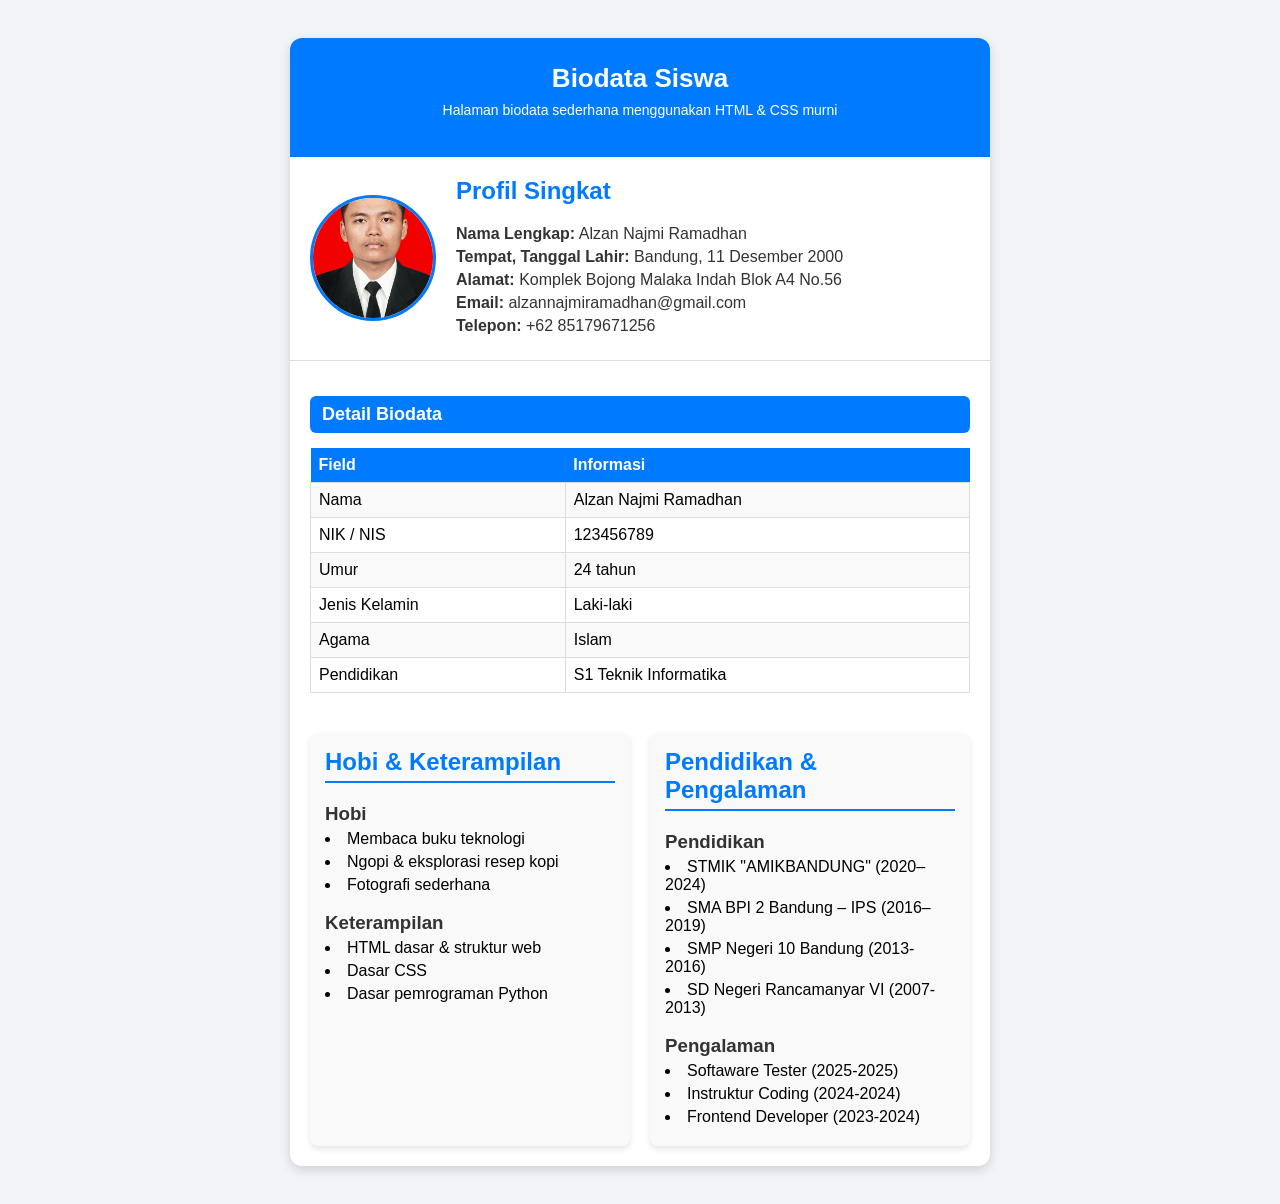
<file: online/Hari-2/index.html>
<!DOCTYPE html>
<html lang="id">
  <head>
    <meta charset="UTF-8" />
    <meta name="viewport" content="width=device-width, initial-scale=1.0" />
    <title>Biodata Siswa</title>
    <link rel="stylesheet" href="style.css" />
  </head>
  <body>
    <div class="container">
      <div class="header">
        <h1>Biodata Siswa</h1>
        <p>Halaman biodata sederhana menggunakan HTML & CSS murni</p>
      </div>

      <div class="profile-section">
        <img src="Foto Diri.jpeg" alt="Foto Profil" class="profile-img" />
        <div class="profile-info">
          <h2>Profil Singkat</h2>
          <p><strong>Nama Lengkap:</strong> Alzan Najmi Ramadhan</p>
          <p>
            <strong>Tempat, Tanggal Lahir:</strong> Bandung, 11 Desember 2000
          </p>
          <p>
            <strong>Alamat:</strong> Komplek Bojong Malaka Indah Blok A4 No.56
          </p>
          <p><strong>Email:</strong> alzannajmiramadhan@gmail.com</p>
          <p><strong>Telepon:</strong> +62 85179671256</p>
        </div>
      </div>

      <div class="detail-section">
        <h2>Detail Biodata</h2>
        <table>
          <tr>
            <th>Field</th>
            <th>Informasi</th>
          </tr>
          <tr>
            <td>Nama</td>
            <td>Alzan Najmi Ramadhan</td>
          </tr>
          <tr>
            <td>NIK / NIS</td>
            <td>123456789</td>
          </tr>
          <tr>
            <td>Umur</td>
            <td>24 tahun</td>
          </tr>
          <tr>
            <td>Jenis Kelamin</td>
            <td>Laki-laki</td>
          </tr>
          <tr>
            <td>Agama</td>
            <td>Islam</td>
          </tr>
          <tr>
            <td>Pendidikan</td>
            <td>S1 Teknik Informatika</td>
          </tr>
        </table>
      </div>
      <!-- Hobi & Pengalaman -->
    <div class="extra-section">
      <div class="left">
        <h2>Hobi & Keterampilan</h2>
        <h3>Hobi</h3>
          <li>Membaca buku teknologi</li>
          <li>Ngopi & eksplorasi resep kopi</li>
          <li>Fotografi sederhana</li>

        <h3>Keterampilan</h3>

          <li>HTML dasar & struktur web</li>
          <li>Dasar CSS</li>
          <li>Dasar pemrograman Python</li>
        <!-- <h3>Tautan</h3>
        <p><a href="#" target="_blank">LinkedIn</a></p> -->
      </div>
      <div class="right">
        <h2>Pendidikan & Pengalaman</h2>
        <h3>Pendidikan</h3>
          <li>STMIK "AMIKBANDUNG" (2020–2024)</li>
          <li>SMA BPI 2 Bandung – IPS (2016–2019)</li>
          <li>SMP Negeri 10 Bandung (2013-2016)</li>
          <li>SD Negeri Rancamanyar VI (2007-2013)</li>
        <h3>Pengalaman</h3>
        <li>Softaware Tester (2025-2025)</li>
        <li>Instruktur Coding (2024-2024)</li>
        <li>Frontend Developer (2023-2024)</li>
    </div>
  </body>
</html>
</file>
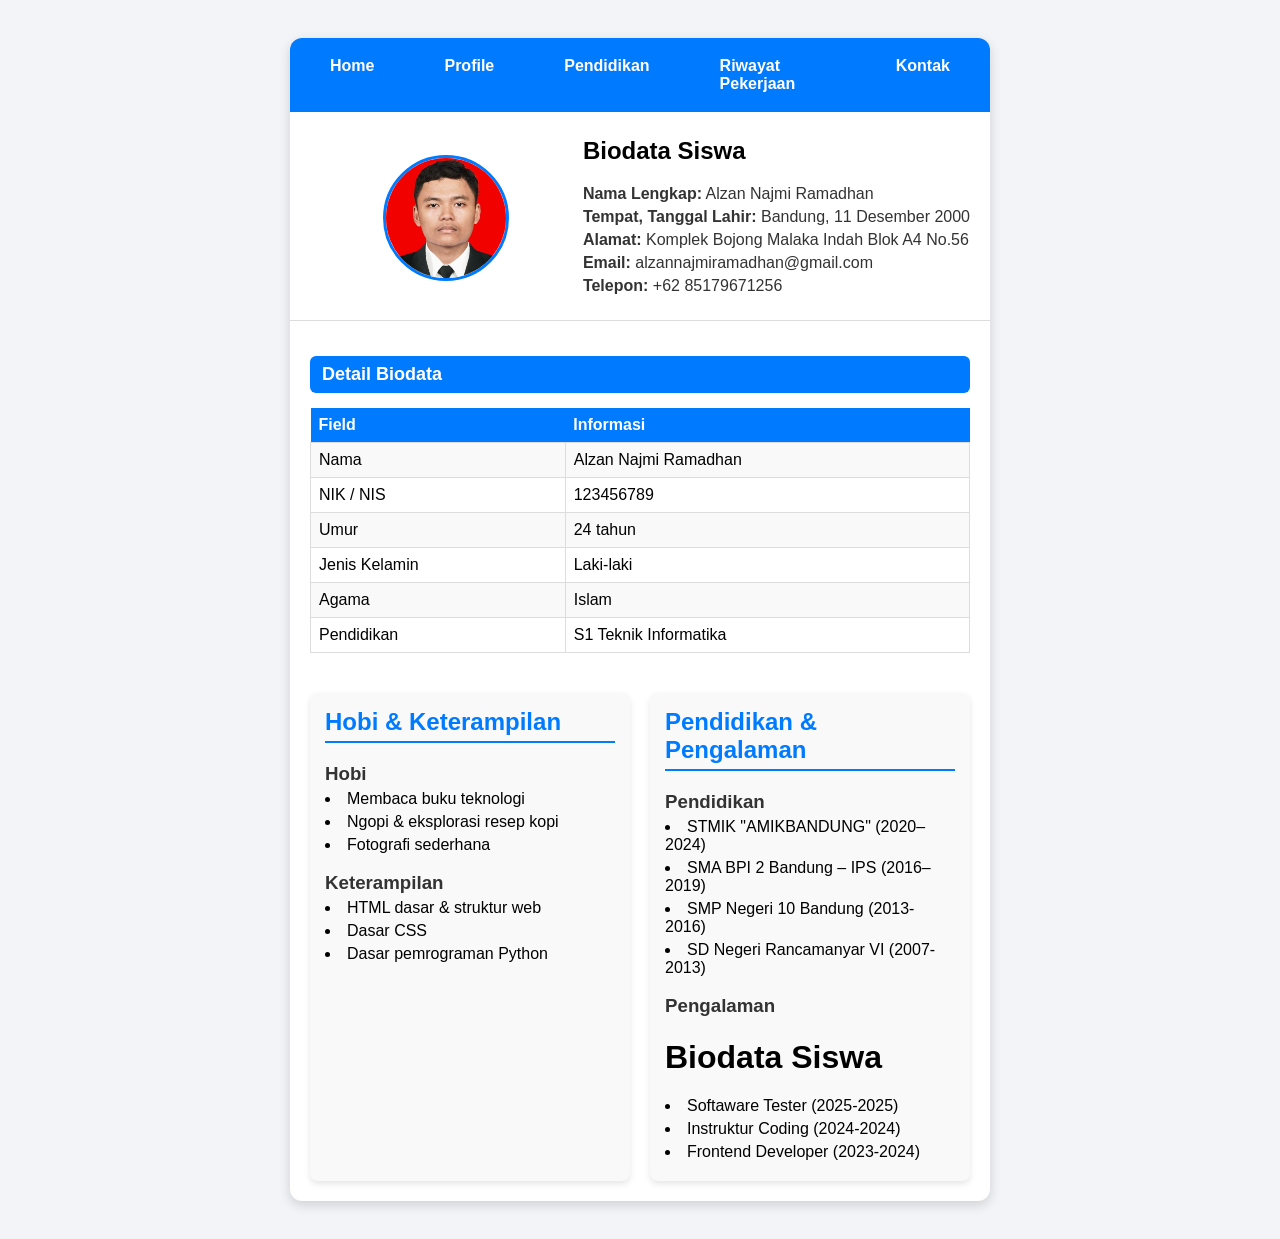
<file: online/Hari-3/index.html>
<!DOCTYPE html>
<html lang="id">
  <head>
    <link
   rel="stylesheet"
   href="https://cdnjs.cloudflare.com/ajax/libs/font-awesome/6.5.0/css/all.min.css"
   />
   <meta charset="UTF-8" />
   <meta name="viewport" content="width=device-width, initial-scale=1.0" />
   <title>Biodata Siswa</title>
   <link rel="stylesheet" href="style.css" />
</head>
<body>
    <div class="container">
        <div class="navbar">
            <ul>
                <li>
                      <a href="#">Home</a>
                    </li>
                    <li>
                        <a href="#">Profile</a>
                    </li>
                    <li>
                        <a href="#">Pendidikan</a>
                    </li>    
                    <li>
                        <a href="#">Riwayat Pekerjaan</a>
                    </li>
                    <li>
                        <a href="#">Kontak</a>
                    </li>
                </ul>
            </div>
            <!--  -->
            <div class="profile-section">
                <img src="Foto Diri.jpeg" alt="Foto Profil" class="profile-img" />
                <div class="profile-info">
                    <h2>Biodata Siswa</h2>
                    <p><strong>Nama Lengkap:</strong> Alzan Najmi Ramadhan</p>
                    <p>
                        <strong>Tempat, Tanggal Lahir:</strong> Bandung, 11 Desember 2000
          </p>
          <p>
            <strong>Alamat:</strong> Komplek Bojong Malaka Indah Blok A4 No.56
          </p>
          <p><strong>Email:</strong> alzannajmiramadhan@gmail.com</p>
          <p><strong>Telepon:</strong> +62 85179671256</p>
        </div>
      </div>
<!--  -->
      <div class="detail-section">
        <h2>Detail Biodata</h2>
        <table>
          <tr>
            <th>Field</th>
            <th>Informasi</th>
          </tr>
          <tr>
            <td>Nama</td>
            <td>Alzan Najmi Ramadhan</td>
          </tr>
          <tr>
            <td>NIK / NIS</td>
            <td>123456789</td>
          </tr>
          <tr>
            <td>Umur</td>
            <td>24 tahun</td>
          </tr>
          <tr>
            <td>Jenis Kelamin</td>
            <td>Laki-laki</td>
          </tr>
          <tr>
            <td>Agama</td>
            <td>Islam</td>
          </tr>
          <tr>
            <td>Pendidikan</td>
            <td>S1 Teknik Informatika</td>
          </tr>
        </table>
      </div>
      <!-- Hobi & Pengalaman -->
    <div class="extra-section">
      <div class="left">
        <h2>Hobi & Keterampilan</h2>
        <h3>Hobi</h3>
          <li>Membaca buku teknologi</li>
          <li>Ngopi & eksplorasi resep kopi</li>
          <li>Fotografi sederhana</li>
        <h3>Keterampilan</h3>
          <li>HTML dasar & struktur web</li>
          <li>Dasar CSS</li>
          <li>Dasar pemrograman Python</li>
      </div>
      <div class="right">
        <h2>Pendidikan & Pengalaman</h2>
        <h3>Pendidikan</h3>
          <li>STMIK "AMIKBANDUNG" (2020–2024)</li>
          <li>SMA BPI 2 Bandung – IPS (2016–2019)</li>
          <li>SMP Negeri 10 Bandung (2013-2016)</li>
          <li>SD Negeri Rancamanyar VI (2007-2013)</li>
        <h3>Pengalaman</h3>
        <h1>Biodata Siswa</h1>
        <li>Softaware Tester (2025-2025)</li>
        <li>Instruktur Coding (2024-2024)</li>
        <li>Frontend Developer (2023-2024)</li>
    </div>
  </body>
</html>
</file>
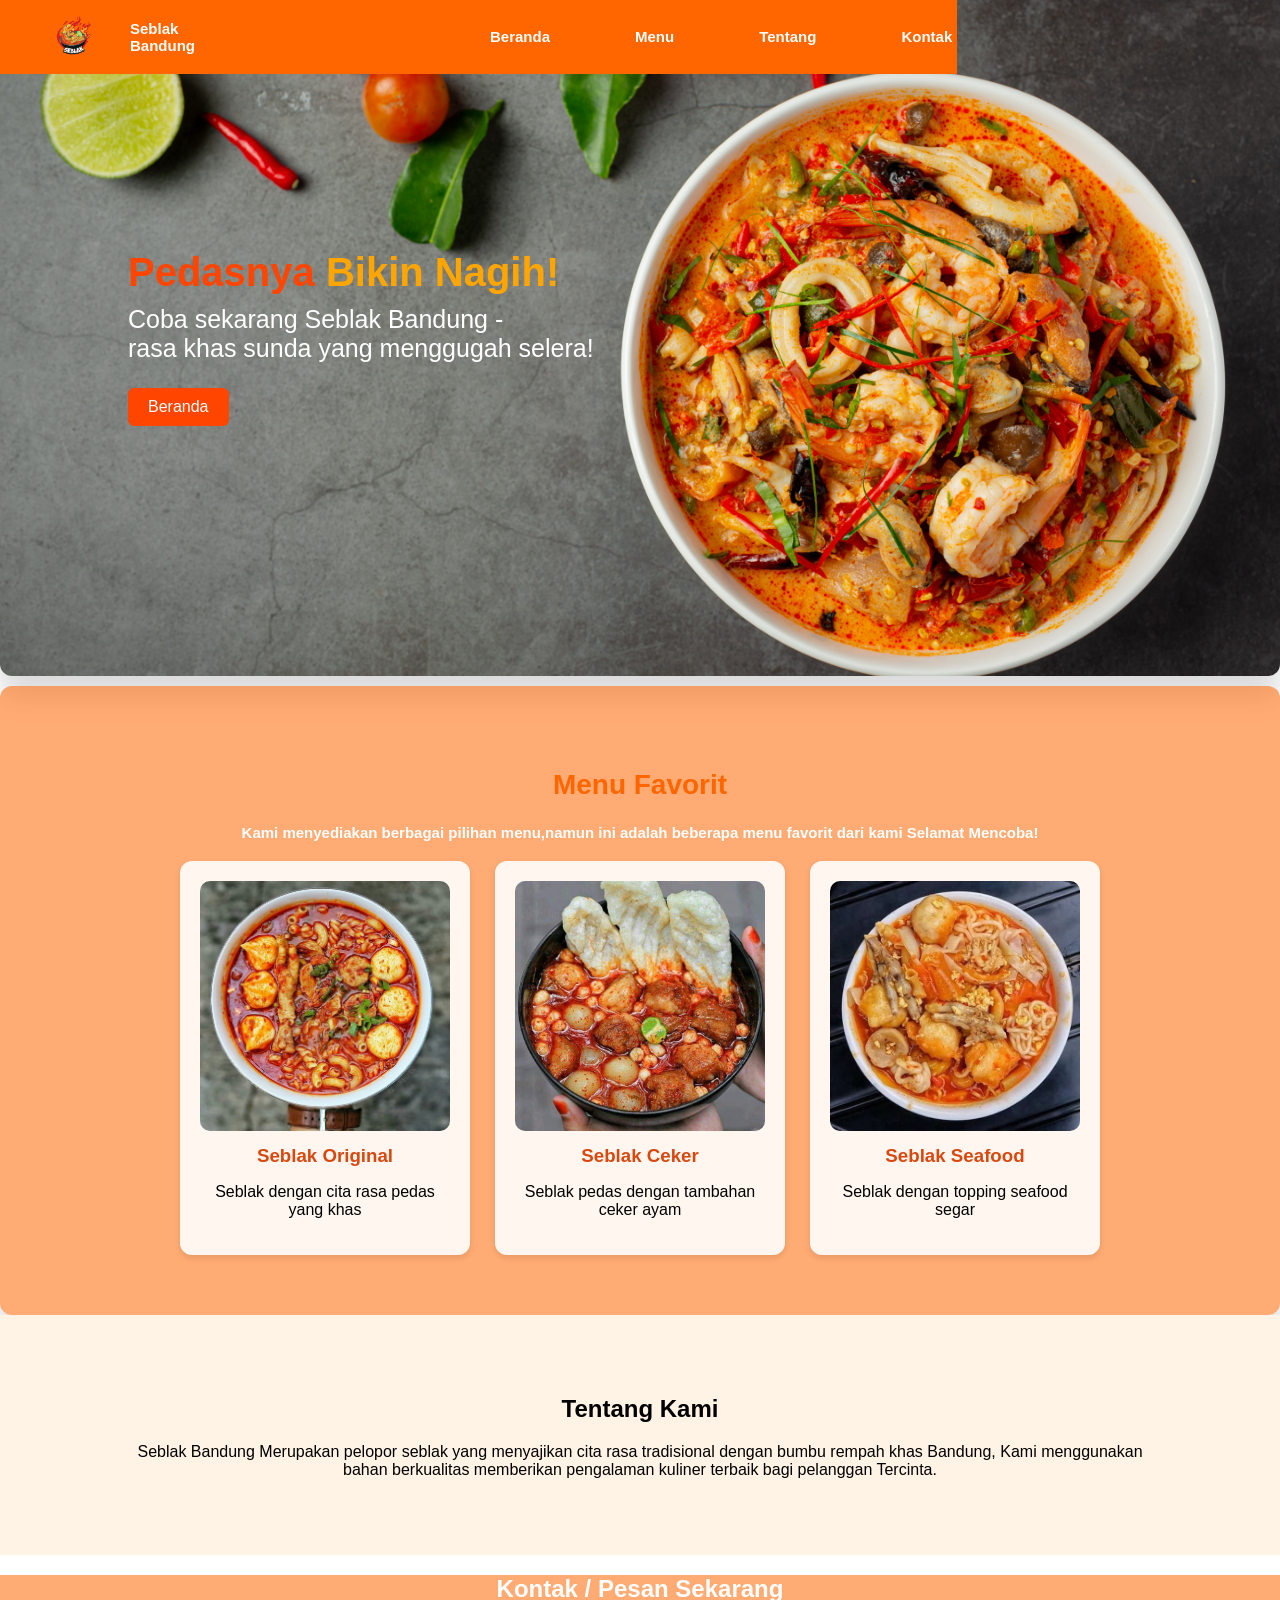
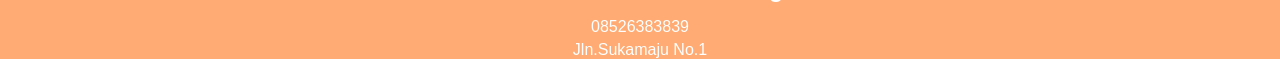
<file: online/Hari-3/latihan/index.html>
<!DOCTYPE html>
<html lang="en">
  <head>
    <meta charset="UTF-8" />
    <meta name="viewport" content="width=device-width, initial-scale=1.0" />
    <title>Seblak Bandung</title>
    <link rel="stylesheet" href="style.css" />
  </head>
  <body>
    <!-- HEADER -->
    <header class="navbar">
      <div class="logo">
        <img src="logo.png" alt="Logo Seblak" />
        <h4>Seblak<br />Bandung</h4>
      </div>
      <nav>
        <ul>
          <li><a href="Beranda">Beranda</a></li>
          <li><a href="Menu">Menu</a></li>
          <li><a href="Tentang">Tentang</a></li>
          <li><a href="Kontak">Kontak</a></li>
        </ul>
      </nav>
    </header>
    <!-- HERO SECTION -->
    <section id="beranda" class="hero">
      <div class="hero-text">
        <h2><span>Pedasnya</span> Bikin Nagih!</h2>
        <p>
          Coba sekarang Seblak Bandung - <br />rasa khas sunda yang menggugah
          selera!
        </p>
        <a href="Menu" class="btn">Beranda</a>
      </div>
      <div class="hero-img"></div>
    </section>
    <!-- Menu Favorit -->
    <section id="menu" class="menu-section">
      <h2>Menu Favorit</h2>
      <h4>
        Kami menyediakan berbagai pilihan menu,namun ini adalah beberapa menu
        favorit dari kami Selamat Mencoba!
      </h4>
      <div class="menu-list">
        <div class="menu-item">
          <img src="seblak1.png" alt="Seblak Original" />
          <h3>Seblak Original</h3>
          <p>Seblak dengan cita rasa pedas yang khas</p>
        </div>
        <div class="menu-item">
          <img src="seblak2.jpg" alt="Seblak Ceker" />
          <h3>Seblak Ceker</h3>
          <p>Seblak pedas dengan tambahan ceker ayam</p>
        </div>
        <div class="menu-item">
          <img src="seblak3.jpg" alt="Seblak Seafood" />
          <h3>Seblak Seafood</h3>
          <p>Seblak dengan topping seafood segar</p>
        </div>
      </div>
    </section>
    <!-- Tentang -->
    <section id="tentang" class="tentang-kami">
      <h2>Tentang Kami</h2>
      <p>
        Seblak Bandung Merupakan pelopor seblak yang menyajikan cita rasa
        tradisional dengan bumbu rempah khas Bandung, Kami menggunakan bahan
        berkualitas memberikan pengalaman kuliner terbaik bagi pelanggan
        Tercinta.
      </p>
    </section>
    <!-- Kontak -->
    <section id="Kontak" class="kontak-kami">
      <h2>Kontak / Pesan Sekarang</h2>
      <div class="kontak-info">
        <p>08526383839</p>
        <p>Jln.Sukamaju No.1</p>
      </div>
    </section>
  </body>
</html>
</file>
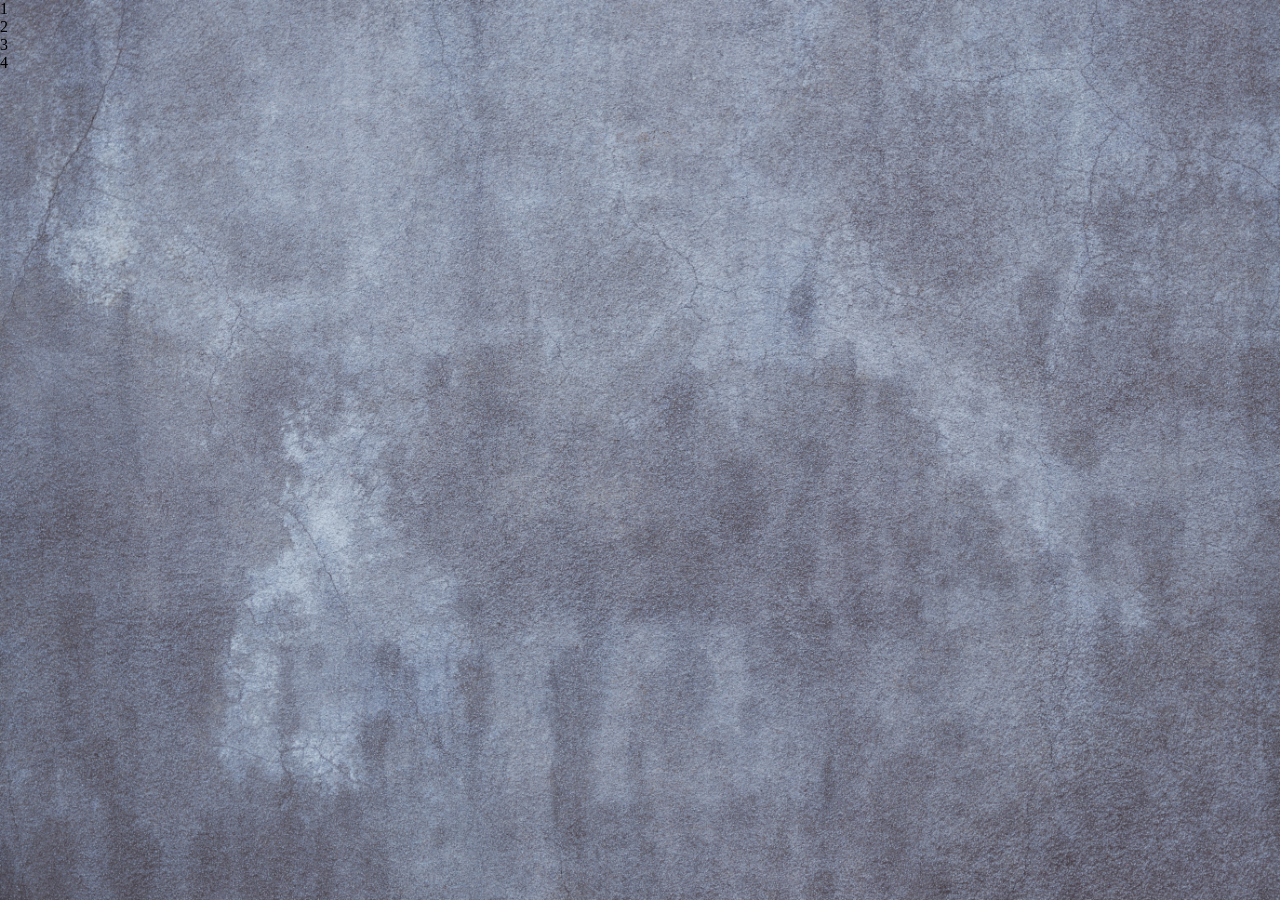
<file: margin.html>
<!DOCTYPE html>
<html lang="en">
  <head>
    <meta charset="UTF-8" />
    <meta name="viewport" content="width=device-width, initial-scale=1.0" />
    <title>Margin</title>
    <link rel="stylesheet" href="style.css" />
  </head>
  <body>
    <div class="satu">1</div>
    <div class="dua">2</div>
    <div class="tiga">3</div>
    <div class="empat">4</div>
  </body>
</html>
</file>
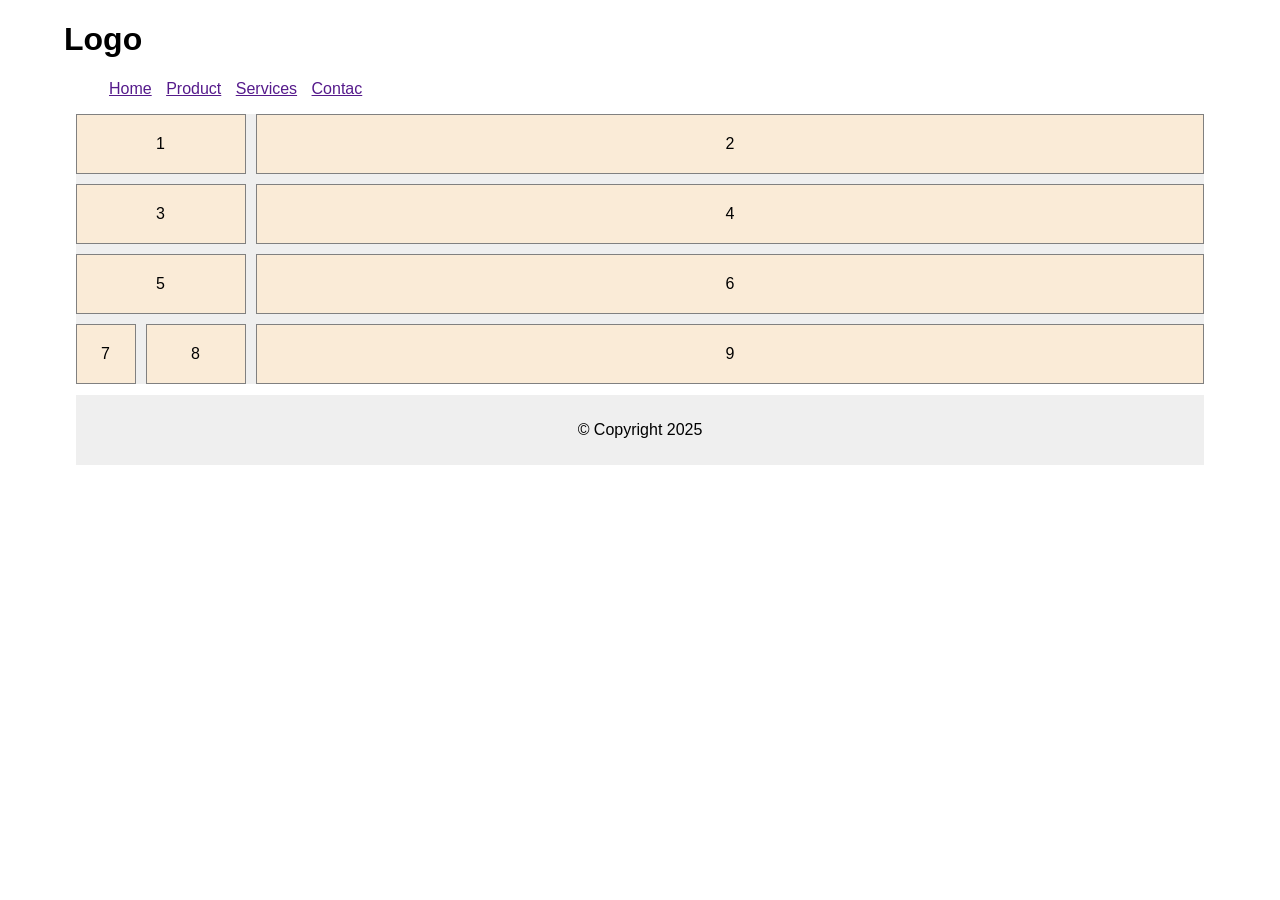
<file: online/Hari-4/grid.html>
<!DOCTYPE html>
<html lang="en">
  <head>
    <meta charset="UTF-8" />
    <meta name="viewport" content="width=device-width, initial-scale=1.0" />
    <title>Document</title>
    <link rel="stylesheet" href="style.css" />
  </head>
  <body>
    <div id="header">
      <h1>Logo</h1>
      <div id="navbar">
        <ul>
          <li><a href="">Home</a></li>
          <li><a href="">Product</a></li>
          <li><a href="">Services</a></li>
          <li><a href="">Contac</a></li>
        </ul>
      </div>
    </div>
    <div class="grid-container">
      <div class="grid-items item1">1</div>
      <div class="grid-items">2</div>
      <div class="grid-items item3">3</div>
      <div class="grid-items">4</div>
      <div class="grid-items item5">5</div>
      <div class="grid-items">6</div>
      <div class="grid-items">7</div>
      <div class="grid-items">8</div>
      <div class="grid-items">9</div>
    </div>
    <div id="footer">
      <p>&copy; Copyright 2025</p>
    </div>
  </body>
</html>
</file>
<file: online/Hari-2/style.css>
body {
  font-family: Arial, sans-serif;
  background-color: #f2f4f8;
  display: flex;
  justify-content: center;
  padding: 30px;
}

.container {
  background: #fff;
  width: 90%;
  max-width: 700px;
  border-radius: 12px;
  box-shadow: 0 4px 12px rgba(0, 0, 0, 0.15);
  overflow: hidden;
}

/* Header biru */
.header {
  background-color: #007bff;
  color: white;
  text-align: center;
  padding: 25px 10px;
}

.header h1 {
  margin: 0;
  font-size: 26px;
}

.header p {
  margin-top: 8px;
  font-size: 14px;
}

/* Bagian profil singkat */
.profile-section {
  display: flex;
  align-items: center;
  padding: 20px;
  border-bottom: 1px solid #ddd;
}

.profile-img {
  width: 120px;
  height: 120px;
  border-radius: 50%;
  object-fit: cover;
  margin-right: 20px;
  border: 3px solid #007bff;
}

.profile-info h2 {
  margin-top: 0;
  color: #007bff;
}

.profile-info p {
  margin: 5px 0;
  color: #333;
}

/* Bagian tabel detail biodata */
.detail-section {
  padding: 20px;
}

.detail-section h2 {
  background-color: #007bff;
  color: white;
  padding: 8px 12px;
  border-radius: 6px;
  font-size: 18px;
  margin-bottom: 15px;
}

table {
  width: 100%;
  border-collapse: collapse;
}

th {
  background-color: #007bff;
  color: white;
  padding: 8px;
  text-align: left;
}

td {
  border: 1px solid #ddd;
  padding: 8px;
}

tr:nth-child(even) {
  background-color: #f9f9f9;
}

/* Section tambahan: Hobi dan Pengalaman */
.extra-section {
  display: flex;
  justify-content: space-between;
  padding: 20px;
  gap: 20px;
}

.extra-section .left,
.extra-section .right {
  width: 48%;
  background-color: #f9f9f9;
  padding: 15px;
  border-radius: 8px;
  box-shadow: 0 3px 6px rgba(0, 0, 0, 0.1);
}

.extra-section h2 {
  color: #007bff;
  margin-top: 0;
  border-bottom: 2px solid #007bff;
  padding-bottom: 5px;
}

.extra-section h3 {
  margin-bottom: 5px;
  color: #333;
}

.extra-section ul {
  margin-top: 5px;
  margin-left: 20px;
}

.extra-section li {
  margin-bottom: 5px;
}

.extra-section a {
  color: #007bff;
  text-decoration: none;
}

.extra-section a:hover {
  text-decoration: underline;
}
</file>
<file: online/Hari-3/style.css>
body {
  font-family: Arial, sans-serif;
  background-color: #f2f4f8;
  display: flex;
  justify-content: center;
  padding: 30px;
}

.container {
  background: #fff;
  width: 90%;
  max-width: 700px;
  border-radius: 12px;
  box-shadow: 0 4px 12px rgba(0, 0, 0, 0.15);
  overflow: hidden;
}

/* Header biru */
/* .header {
  background-color: #ffff;
  color: #007bff;
  text-align: center;
  padding: 25px 10px;
}

.header h1 {
  margin: 0;
  font-size: 26px;
}

.header p {
  margin-top: 8px;
  font-size: 14px;
} */

/* Navbar */
.navbar {
  padding: 5px;
  background-color: #007bff;
  margin-bottom: 5px;
}
.navbar ul {
  list-style: none; /* hilangkan bullet */
  margin: 0;
  padding: 0;
  display: flex; /* sejajarkan horizontal */
  justify-content: center;
}
/* Item menu */
.navbar ul li {
  margin: 0 15px;
}

/* Link */
.navbar ul li a {
  display: block;
  padding: 14px 20px;
  color: white;
  text-decoration: none;
  font-weight: bold;
  transition: background-color 0.3s ease;
  border-radius: 6px;
}

/* Efek hover */
.navbar ul li a:hover {
  background-color: #0056b3;
}

/* Bagian profil singkat */
.profile-section {
  display: flex;
  justify-content: center;
  align-items: center;
  padding: 20px;
  border-bottom: 1px solid #ddd;
}

.profile-img {
  width: 120px;
  height: 120px;
  border-radius: 50%;
  object-fit: cover;
  margin: 0 auto;
  border: 3px solid #007bff;
}

.profile-info h2 {
  margin-top: 0;
  color: black;
}

.profile-info p {
  margin: 5px 0;
  color: #333;
}

/* Bagian tabel detail biodata */
.detail-section {
  padding: 20px;
}

.detail-section h2 {
  background-color: #007bff;
  color: white;
  padding: 8px 12px;
  border-radius: 6px;
  font-size: 18px;
  margin-bottom: 15px;
}

table {
  width: 100%;
  border-collapse: collapse;
}

th {
  background-color: #007bff;
  color: white;
  padding: 8px;
  text-align: left;
}

td {
  border: 1px solid #ddd;
  padding: 8px;
}

tr:nth-child(even) {
  background-color: #f9f9f9;
}

/* Section tambahan: Hobi dan Pengalaman */
.extra-section {
  display: flex;
  justify-content: space-between;
  padding: 20px;
  gap: 20px;
}

.extra-section .left,
.extra-section .right {
  width: 48%;
  background-color: #f9f9f9;
  padding: 15px;
  border-radius: 8px;
  box-shadow: 0 3px 6px rgba(0, 0, 0, 0.1);
}

.extra-section h2 {
  color: #007bff;
  margin-top: 0;
  border-bottom: 2px solid #007bff;
  padding-bottom: 5px;
}

.extra-section h3 {
  margin-bottom: 5px;
  color: #333;
}

.extra-section ul {
  margin-top: 5px;
  margin-left: 20px;
}

.extra-section li {
  margin-bottom: 5px;
}

.extra-section a {
  color: #007bff;
  text-decoration: none;
}

/* Responsif untuk HP */
@media (max-width: 768px) {
  .extra-section {
    flex-direction: column;
  }

  .extra-section .left,
  .extra-section .right {
    width: 100%;
  }
}
</file>
<file: online/Hari-3/latihan/style.css>
body {
  font-family: "Poppins", sans-serif;
  background-color: white;
  margin: 0;
  padding: 0;
}

/* Navbar Section */
.navbar {
  background-color: #ff6600;
  display: flex;
  align-items: center;
  position: fixed;
}
.navbar .logo {
  display: flex;
  gap: 20px;
}

.navbar .logo img {
  width: 40px;
  height: 40px;
  padding: 15px;
  margin-left: 40px;
}

.navbar h4 {
  font-size: 15px;
  color: white;
}

.navbar ul {
  list-style: none;
  display: flex;
  font-size: 15px;
  gap: 75px;
  margin-left: 250px;
}

.navbar a {
  padding: 5px;
  text-decoration: none;
  color: #ffff;
  font-weight: 650;
  transition: color 0.3s;
}

.navbar a:hover {
  color: #ffd6a5;
}

/* Hero Section */
.hero {
  justify-content: space-between;
  align-items: center;
  padding: 250px 10%;
  flex-wrap: wrap;
  background: url("background.jpg") no-repeat center center;
  background-size: cover;
  border-radius: 0 0 12px 12px;
  box-shadow: 0 20px 28px rgba(0, 0, 0, 0.15);
}

.hero-text h2 {
  font-size: 40px;
  margin: 0;
  color: orange;
}

.hero-text h2 span {
  color: #ff4500;
}

.hero-text p {
  font-size: 25px;
  margin-top: 10px;
  color: white;
}

.btn {
  background-color: #ff4500;
  color: white;
  text-decoration: none;
  padding: 10px 20px;
  border-radius: 6px;
  display: inline-block;
  transition: background 0.3s ease;
}

/* Menu Section */
.menu-section {
  margin-top: 10px;
  text-align: center;
  padding: 60px;
  background-color: #ff66008c;
  border-radius: 12px;
  box-shadow: 0 20px 28px rgba(0, 0, 0, 0.15);
}

.menu-section h2 {
  color: #ff6600;
  font-size: 28px;
}
.menu-section h4 {
  color: #ffff;
  font-size: 15px;
}

.menu-list {
  display: flex;
  justify-content: center;
  flex-wrap: wrap;
  gap: 25px;
}

.menu-item {
  background-color: #fff7ef;
  border-radius: 12px;
  box-shadow: 0 3px 6px rgba(0, 0, 0, 0.1);
  width: 250px;
  padding: 20px;
}

.menu-item img {
  width: 100%;
  border-radius: 10px;
}

.menu-item h3 {
  color: #d9480f;
  margin: 10px 0 5px;
}

/* Tentang Section */
.tentang-kami {
  text-align: center;
  padding: 60px 10%;
  background-color: #fff3e6;
}

/* Kontak Section */
.kontak-kami {
  text-align: center;
  background-color: #ff66008c;
  color: white;
}
.kontak-kami h2 {
  margin-bottom: 15px;
}
.kontak-info p {
  margin: 5px 5px 5px 5px;
}
</file>
<file: style.css>
body {
  font-family: Lucida Sans;
  margin: 0;
  padding: 0;
  box-sizing: border-box;
  background: url("background.jpg") no-repeat center center fixed;
  background-size: cover;
}

/* Navigation Bar */
.navbar {
  background-color: grey;
  display: flex;
  justify-content: center;
  position: fixed;
  width: 100%;
  border-radius: 0px 0px 10px 10px;
  box-shadow: 0 3px 6px rgba(0, 0, 0, 0.1);
}

.navbar .logo img {
  padding: 5px;
  width: 35px;
  height: 35px;
}

.navbar ul {
  display: flex;
  gap: 50px;
}

.navbar li {
  display: inline-block;
}

.navbar a {
  text-decoration: none;
  font-size: 15px;
  font-weight: 30px;
  color: antiquewhite;
}

.navbar a:hover {
  color: black;
}

/* Jumbotron */
.hero {
  height: auto;
  width: auto;
  display: flex;
  justify-content: space-between;
}

.hero .hero-text {
  margin-top: 180px;
  margin-left: 180px;
}

.hero .hero-text h1 {
  font-size: 45px;
  color: antiquewhite;
  margin-bottom: 10px;
}

.hero .hero-text p {
  margin-bottom: 25px;
  font-size: 150%;
  color: white;
}

.hero-text .btn {
  background-color: black;
  color: antiquewhite;
  text-decoration: none;
  padding: 10px 20px;
  border-radius: 6px;
  display: inline-block;
  transition: background 0.3s ease;
}

.hero .foto {
  margin-top: 100px;
  margin-right: 180px;
}

/* MAIN SECTION */
.span-1 span {
  display: block;
  height: 25px;
  background: linear-gradient(to left, rgb(95, 101, 86), rgba(173, 255, 47, 0));
  position: inline-block;
  box-shadow: 0 3px 6px rgba(0, 0, 0, 0.1);
}

.span-2 span {
  display: block;
  height: 25px;
  background: linear-gradient(
    to right,
    rgb(95, 101, 86),
    rgba(173, 255, 47, 0)
  );
  position: inline-block;
  box-shadow: 0 3px 6px rgba(0, 0, 0, 0.1);
}

/* ABOUT SECTION */
.about-section {
  color: white;
  padding: 100px 80px;
  display: flex;
  justify-content: center;
  align-items: center;
}

.about-container {
  display: flex;
  align-items: center;
  justify-content: space-between;
  max-width: 1100px;
  gap: 60px;
}

.about-image img {
  width: 350px;
  border-radius: 20px;
  box-shadow: 0 8px 20px rgba(0, 0, 0, 0.4);
}

.about-content {
  flex: 1;
}

.about-badge {
  background-color: #083f75;
  display: inline-block;
  padding: 6px 14px;
  border-radius: 20px;
  font-size: 12px;
  letter-spacing: 1px;
  margin-bottom: 10px;
  font-size: 2em;
  margin-bottom: 40px;
  position: relative;
}

.about-content h1 {
  font-size: 34px;
  line-height: 1.4;
  font-weight: 700;
  margin-bottom: 20px;
}

.about-content .highlight {
  color: #00a8ff;
}

.about-desc {
  color: #cbd5e1;
  font-size: 15px;
  line-height: 1.8;
  margin-bottom: 30px;
}

.about-stats {
  display: flex;
  gap: 30px;
  margin-bottom: 40px;
}

.stat-box {
  background-color: rgba(255, 255, 255, 0.05);
  padding: 20px 25px;
  border-radius: 10px;
  text-align: center;
  transition: transform 0.3s ease;
}

.stat-box:hover {
  transform: translateY(-5px);
}

.stat-box h2 {
  color: #00a8ff;
  font-size: 28px;
  margin-bottom: 5px;
}

.stat-box p {
  color: #d1d5db;
  font-size: 14px;
}

.btn-contact {
  background: linear-gradient(90deg, #00a8ff, #0066ff);
  color: white;
  padding: 12px 24px;
  border-radius: 30px;
  text-decoration: none;
  font-weight: 600;
  transition: background 0.3s, transform 0.3s;
}

.btn-contact:hover {
  background: linear-gradient(90deg, #0066ff, #00a8ff);
  transform: translateY(-3px);
}

.certificate-section {
  text-align: center;
  padding: 60px 20px;
  color: white;
}

.certificate-section h2 {
  font-size: 2em;
  margin-bottom: 40px;
  position: relative;
}

.certificate-container {
  display: flex;
  justify-content: center;
  flex-wrap: wrap;
  gap: 30px;
}

.certificate-item {
  border-radius: 10px;
  overflow: hidden;
  box-shadow: 0 8px 20px rgba(0, 0, 0, 0.3);
  transition: transform 0.3s ease, box-shadow 0.3s ease;
  max-width: 300px;
}

.certificate-item img {
  width: 100%;
  display: block;
  border-radius: 10px;
}

.certificate-item:hover {
  transform: scale(1.05);
  box-shadow: 0 12px 25px rgba(0, 0, 0, 0.4);
}

.projects {
  /* background: linear-gradient(180deg, #001f3f, #002b63); */
  padding: 80px 10%;
  text-align: center;
  color: white;
}

.projects h1 {
  font-size: 36px;
  margin-bottom: 50px;
  font-weight: bold;
}

.project-grid {
  display: grid;
  grid-template-columns: repeat(3, 1fr);
  justify-items: center;
  gap: 25px;
}

.project-item {
  position: relative;
  overflow: hidden;
  border-radius: 12px;
  cursor: pointer;
  transition: transform 0.3s ease;
}

.project-item img {
  width: 100%;
  height: 250px;
  object-fit: cover;
  transition: transform 0.4s ease;
}

.project-item:hover img {
  transform: scale(1.1);
}

.overlay {
  position: absolute;
  inset: 0;
  background: rgba(0, 0, 0, 0.55);
  color: #fff;
  display: flex;
  align-items: center;
  justify-content: center;
  opacity: 0;
  transition: opacity 0.3s ease;
}

.project-item:hover .overlay {
  opacity: 1;
}

.overlay h2 {
  font-size: 20px;
  font-weight: 600;
  padding: 10px 20px;
  background: rgba(255, 255, 255, 0.15);
  border-radius: 8px;
}

.resume {
  padding: 80px 10%;
  text-align: center;
  color: white;
  font-family: "Poppins", sans-serif;
}

.resume h1 {
  font-size: 36px;
  margin-bottom: 40px;
  position: relative;
}

.resume h1::after {
  content: "";
  display: block;
  width: 60px;
  height: 3px;
  background: #00b4d8;
  margin: 10px auto 0;
  border-radius: 2px;
}
/*  */
.tech-slider {
  overflow: hidden;
  white-space: nowrap;
  padding: 30px 0;
}

.slider-track {
  display: flex;
  width: calc(200px * 16); /* jumlah icon * lebar tiap icon */
  animation: scroll 25s linear infinite;
}

.slider-track img {
  width: 100px;
  margin: 0 40px;
  transition: transform 0.3s ease;
  filter: drop-shadow(0 0 5px rgba(255, 255, 255, 0.3));
}

.slider-track img:hover {
  transform: scale(1.2);
}

@keyframes scroll {
  0% {
    transform: translateX(0);
  }
  100% {
    transform: translateX(-50%);
  }
}

/* Tabs */
.resume-tabs {
  display: flex;
  justify-content: center;
  gap: 15px;
  margin-bottom: 40px;
  flex-wrap: wrap;
}

.tab {
  background: rgba(255, 255, 255, 0.1);
  color: #fff;
  border: 1px solid rgba(255, 255, 255, 0.2);
  border-radius: 30px;
  padding: 10px 25px;
  cursor: pointer;
  transition: 0.3s ease;
  font-weight: 500;
}

.tab span {
  color: #00b4d8;
  margin-left: 5px;
}

/* .tab.active {
  background: #00b4d8;
  color: #fff;
} */

/* Experience Grid */
.experience-grid {
  display: grid;
  grid-template-columns: repeat(2, 1fr);
  gap: 25px;
  background: rgba(255, 255, 255, 0.05);
  padding: 40px;
  border-radius: 12px;
}

.experience-card {
  background: rgba(255, 255, 255, 0.08);
  border-radius: 10px;
  padding: 20px;
  text-align: left;
  transition: transform 0.3s ease, background 0.3s ease;
}

.experience-card:hover {
  transform: translateY(-5px);
  background: rgba(255, 255, 255, 0.15);
}

.experience-card h3 {
  color: #fff;
  font-size: 18px;
  margin-bottom: 5px;
}

.experience-card h4 {
  color: #00b4d8;
  font-size: 16px;
  margin-bottom: 10px;
}

.experience-card .year {
  display: inline-block;
  background: rgba(0, 180, 216, 0.2);
  color: #00b4d8;
  padding: 4px 10px;
  border-radius: 20px;
  font-size: 13px;
  margin-bottom: 10px;
}

.experience-card p {
  color: #ddd;
  font-size: 14px;
  line-height: 1.6;
}
/*  */
.skills-section {
  padding: 80px 10%;
  text-align: center;
}

.skills-subtitle {
  color: antiquewhite;
  font-size: 1rem;
  text-transform: uppercase;
  letter-spacing: 1px;
  margin-bottom: 10px;
}

.skills-title {
  color: antiquewhite;
  font-size: 2rem;
  margin-bottom: 50px;
}

.skills-wrapper {
  display: flex;
  justify-content: center;
  gap: 60px;
  flex-wrap: wrap;
}

.skills-column {
  flex: 1;
  min-width: 350px;
}

.skill {
  margin-bottom: 25px;
}

.skill-info {
  display: flex;
  justify-content: space-between;
  color: antiquewhite;
  font-weight: 600;
  margin-bottom: 5px;
}

.skill-bar {
  background-color: #d9d9d9;
  height: 8px;
  border-radius: 10px;
  overflow: hidden;
}

.skill-progress {
  height: 100%;
  background-color: blanchedalmond;
  border-radius: 10px 0 0 10px;
  transition: width 0.8s ease;
}

/* Footer Section */
.footer-section {
  background-color: grey;
  color: white;
  text-align: center;
  padding: 10px 10px;
  border-radius: 20px 20px 0 0;
}

.footer-title {
  font-size: 30px;
  font-weight: bold;
  margin-bottom: 25px;
}

.footer-socials {
  margin-bottom: 25px;
}

.footer-socials a {
  color: white;
  font-size: 28px;
  margin: 0 15px;
  transition: color 0.3s, transform 0.3s;
}

.footer-socials a:hover {
  color: #dff6ff;
  transform: scale(1.2);
}

.footer-section hr {
  width: 60%;
  border: 0;
  height: 1px;
  background: rgba(255, 255, 255, 0.4);
  margin: 20px auto;
}

.footer-copy {
  font-size: 14px;
  color: rgba(255, 255, 255, 0.85);
}

/* Responsive */
@media (max-width: 900px) {
  .experience-grid {
    grid-template-columns: 1fr;
  }
}

/* Responsif di layar kecil */
@media (max-width: 768px) {
  .about-content {
    flex-direction: column;
    align-items: center;
    text-align: center;
  }

  .about-text {
    align-items: center;
  }

  .about-text h1 {
    font-size: 24px;
  }

  .about-foto img {
    width: 250px;
  }
}
</file>
<file: online/Hari-4/style.css>
body {
  width: 90%;
  margin: 0 auto;
  font-family: Arial;
}

#nav,
#footer {
  background-color: #efefef;
  padding: 10px;
  margin: 1%;
  text-align: center;
}

li {
  display: inline;
  padding: 5px;
}

.grid-container {
  display: grid;
  grid-template-columns: 60px 100px auto;
  gap: 10px 10px;
  background-color: #efefef;
  margin: 1%;
}

.grid-items {
  background-color: antiquewhite;
  border: 1px solid grey;
  padding: 20px;
  text-align: center;
}

.item1 {
  grid-column-start: 1;
  grid-column-end: 3;
}

.item3 {
  grid-column-start: 1;
  grid-column-end: 3;
}

.item5 {
  grid-column-start: 1;
  grid-column-end: 3;
}
</file>
